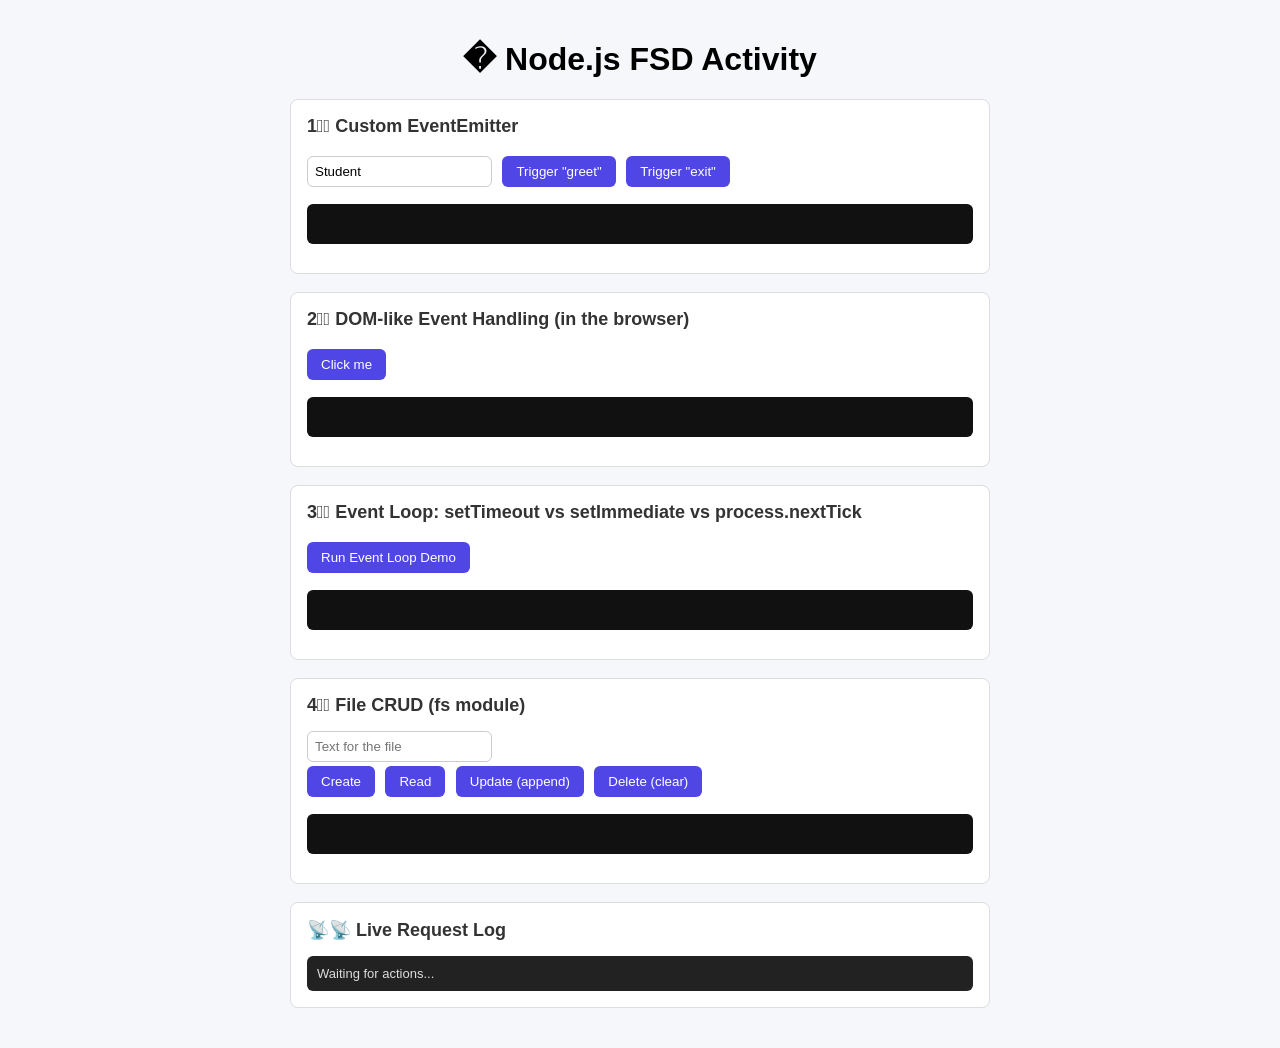
<file: index.html>
<!DOCTYPE html> 
<html lang="en"> 
<head> 
<meta charset="UTF-8"> 
<title>Node.js FSD Activity</title> 
<style> 
  body { font-family: Arial, sans-serif; max-width: 700px; margin: 40px auto; padding: 0 20px; 
background: #f6f7fb; } 
  h1 { text-align: center; } 
  section { background: #fff; border: 1px solid #ddd; border-radius: 8px; padding: 16px; margin-bottom: 
18px; } 
  h2 { margin-top: 0; font-size: 18px; color: #333; } 
  button { margin: 4px 6px 4px 0; padding: 8px 14px; border: none; border-radius: 6px; background: 
#4f46e5; color: #fff; cursor: pointer; } 
  button:hover { background: #4338ca; } 
  input { padding: 7px; border: 1px solid #ccc; border-radius: 6px; margin-right: 6px; } 
  pre { background: #111; color: #7fffa0; padding: 10px; border-radius: 6px; overflow-x: auto; min-height: 
20px; } 
  #log { background: #222; color: #ddd; font-size: 13px; padding: 10px; border-radius: 6px; max-height: 
150px; overflow-y: auto; } 
</style> 
</head> 
<body> 
 
<h1>� Node.js FSD Activity</h1> 
 
<section> 
  <h2>1�⃣ Custom EventEmitter</h2> 
  <input id="nameInput" placeholder="Your name" value="Student"> 
  <button onclick="callGreet()">Trigger "greet"</button> 
  <button onclick="callExit()">Trigger "exit"</button> 
  <pre id="emitterOutput"></pre> 
</section> 
 
<section> 
  <h2>2�⃣ DOM-like Event Handling (in the browser)</h2> 
  <button id="domBtn">Click me</button> 
  <pre id="domOutput"></pre> 
</section> 
 
<section> 
  <h2>3�⃣ Event Loop: setTimeout vs setImmediate vs process.nextTick</h2> 
  <button onclick="runEventLoop()">Run Event Loop Demo</button> 
  <pre id="eventLoopOutput"></pre> 
</section> 
 
<section> 
  <h2>4�⃣ File CRUD (fs module)</h2> 
  <input id="fileText" placeholder="Text for the file"> 
  <br> 
  <button onclick="createFile()">Create</button> 
  <button onclick="readFile()">Read</button> 
  <button onclick="updateFile()">Update (append)</button> 
  <button onclick="deleteFile()">Delete (clear)</button> 
  <pre id="fileOutput"></pre> 
</section> 
 
<section> 
  <h2>📡📡 Live Request Log</h2> 
  <div id="log">Waiting for actions...</div> 
</section> 
 
<script> 
  const logBox = document.getElementById('log'); 
  function log(msg) { 
    const time = new Date().toLocaleTimeString(); 
    logBox.innerHTML = `[${time}] ${msg}<br>` + logBox.innerHTML; 
  } 
 
  async function callGreet() { 
    const name = document.getElementById('nameInput').value || 'Guest'; 
    const res = await fetch(`/greet?name=${encodeURIComponent(name)}`); 
    const data = await res.json(); 
    document.getElementById('emitterOutput').textContent = JSON.stringify(data, null, 2); 
    log(`GET /greet -> status ${res.status}`); 
  } 
 
  async function callExit() { 
    const res = await fetch('/exit'); 
    const data = await res.json(); 
    document.getElementById('emitterOutput').textContent = JSON.stringify(data, null, 2); 
    log(`GET /exit -> status ${res.status}`); 
  } 
 
  const domBtn = document.getElementById('domBtn'); 
  const domOutput = document.getElementById('domOutput'); 
 
  domBtn.addEventListener('click', () => { 
    domOutput.textContent = 'Native "click" event caught by addEventListener!'; 
    const myEvent = new CustomEvent('studentClicked', { detail: { time: Date.now() } }); 
    domBtn.dispatchEvent(myEvent); 
  }); 
 
  domBtn.addEventListener('studentClicked', (e) => { 
    domOutput.textContent += `\nCustom event "studentClicked" fired at ${e.detail.time}`; 
  }); 
 
  async function runEventLoop() { 
    document.getElementById('eventLoopOutput').textContent = 'Running...'; 
    const res = await fetch('/eventloop'); 
    const data = await res.json(); 
    document.getElementById('eventLoopOutput').textContent = data.order.join('\n'); 
    log(`GET /eventloop -> status ${res.status}`); 
  } 
 
  async function createFile() { 
    const text = document.getElementById('fileText').value; 
    const res = await fetch('/create', { 
      method: 'POST', 
      headers: { 'Content-Type': 'application/json' }, 
      body: JSON.stringify({ text }) 
    }); 
    const data = await res.json(); 
    document.getElementById('fileOutput').textContent = JSON.stringify(data, null, 2); 
    log(`POST /create -> status ${res.status}`); 
  } 
 
  async function readFile() { 
    const res = await fetch('/read'); 
    const data = await res.json(); 
    document.getElementById('fileOutput').textContent = JSON.stringify(data, null, 2); 
    log(`GET /read -> status ${res.status}`); 
  } 
 
  async function updateFile() { 
    const text = document.getElementById('fileText').value; 
    const res = await fetch('/update', { 
      method: 'PUT', 
      headers: { 'Content-Type': 'application/json' }, 
      body: JSON.stringify({ text }) 
    }); 
    const data = await res.json(); 
    document.getElementById('fileOutput').textContent = JSON.stringify(data, null, 2); 
    log(`PUT /update -> status ${res.status}`); 
  } 
 
  async function deleteFile() { 
    const res = await fetch('/delete', { method: 'DELETE' }); 
    const data = await res.json(); 
    document.getElementById('fileOutput').textContent = JSON.stringify(data, null, 2); 
    log(`DELETE /delete -> status ${res.status}`); 
  } 
</script> 
 
</body> 
</html>
</file>
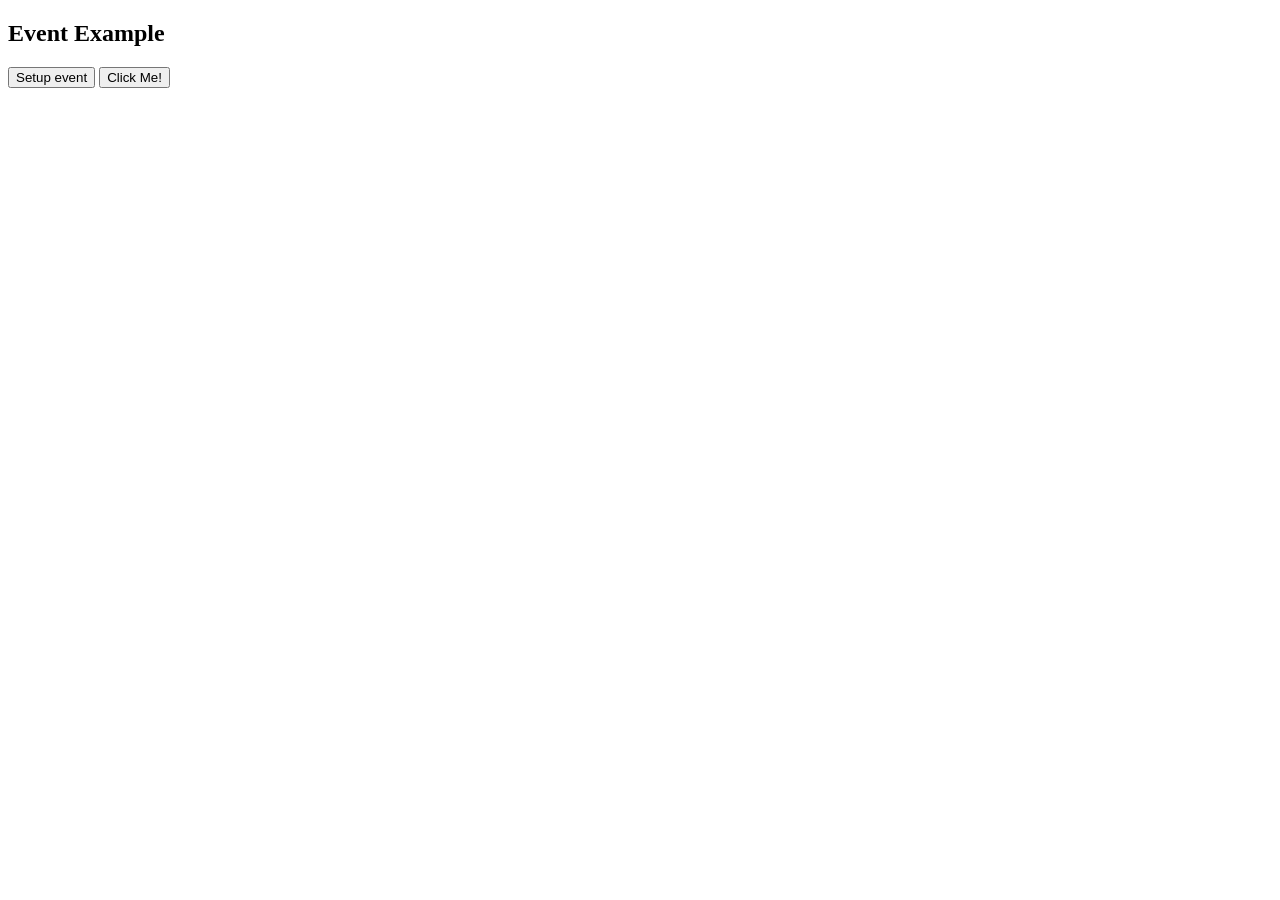
<file: exp1.html>
<!DOCTYPE html>
<html lang="en">
<head>
    <meta charset="UTF-8">
    <meta name="viewport" content="width=device-width, initial-scale=1.0">
    <title>Document</title>
</head>
<body>
    <h2>Event Example</h2>
    <button onclick="setupEvent()">Setup event</button>
    <button id="clickMeBtn"> Click Me!</button>

    <script>
        function setupEvent(){
            document.getElementById("clickMeBtn").addEventListener("click",function(){
                alert("You clicked the button!");
            });
        }
    </script>
    
</body>
</html>
</file>
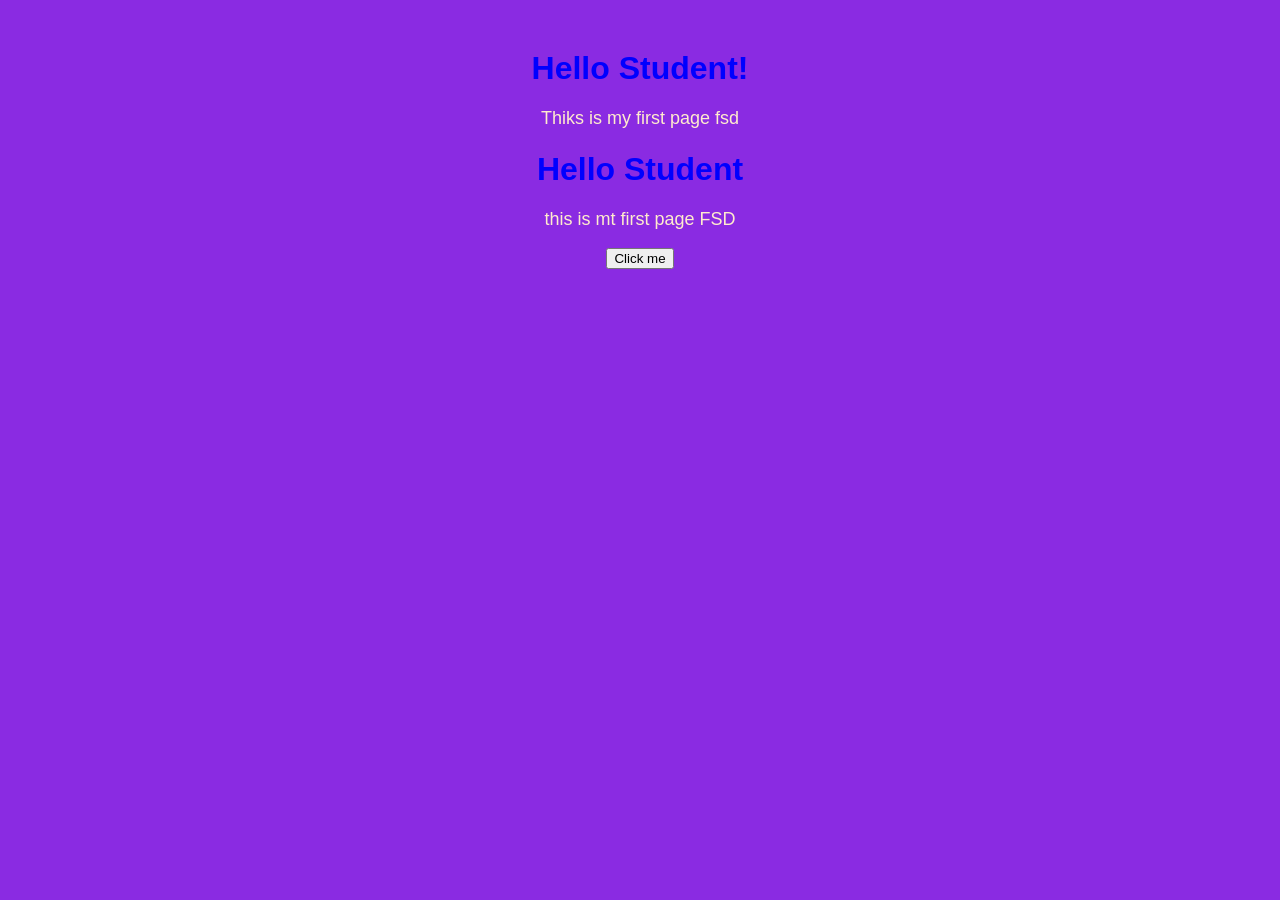
<file: inndex.html>
<!DOCTYPE html>
<html lang="en">
<head>
    <meta charset="UTF-8">
    <meta name="viewport" content="width=device-width, initial-scale=1.0">
    <title>Document</title>
    <link rel="stylesheet" href="style.css">
</head>
<body>
    <h1>Hello Student!</h1>
    <p>Thiks is my first page fsd</p>
    <script src="script.js"></script>
    <div class="container  mt-5 text-center">
        <h1 class="text primary">Hello Student</h1>
        <p class="text-muted">this is mt first page FSD</p>
        <button class="btn btn-success">Click me</button>

    </div>
</body>

</html>
</file>
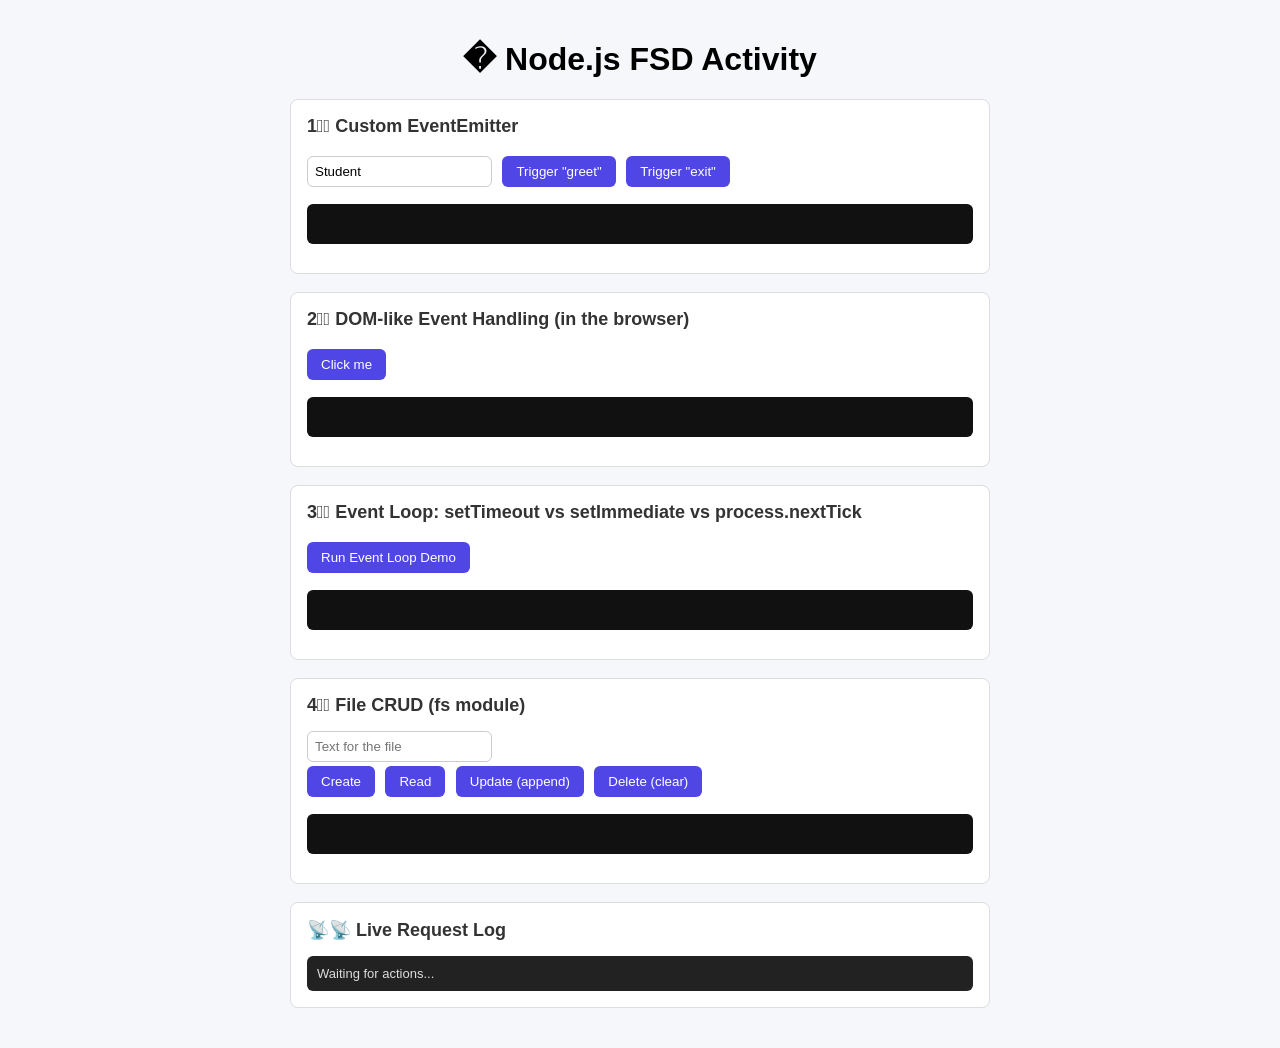
<file: jointexp1to3.html>
<!DOCTYPE html> 
<html lang="en"> 
<head> 
<meta charset="UTF-8"> 
<title>Node.js FSD Activity</title> 
<style> 
  body { font-family: Arial, sans-serif; max-width: 700px; margin: 40px auto; padding: 0 20px; 
background: #f6f7fb; } 
  h1 { text-align: center; } 
  section { background: #fff; border: 1px solid #ddd; border-radius: 8px; padding: 16px; margin-bottom: 
18px; } 
  h2 { margin-top: 0; font-size: 18px; color: #333; } 
  button { margin: 4px 6px 4px 0; padding: 8px 14px; border: none; border-radius: 6px; background: 
#4f46e5; color: #fff; cursor: pointer; } 
  button:hover { background: #4338ca; } 
  input { padding: 7px; border: 1px solid #ccc; border-radius: 6px; margin-right: 6px; } 
  pre { background: #111; color: #7fffa0; padding: 10px; border-radius: 6px; overflow-x: auto; min-height: 
20px; } 
  #log { background: #222; color: #ddd; font-size: 13px; padding: 10px; border-radius: 6px; max-height: 
150px; overflow-y: auto; } 
</style> 
</head> 
<body> 
 
<h1>� Node.js FSD Activity</h1> 
 
<section> 
  <h2>1�⃣ Custom EventEmitter</h2> 
  <input id="nameInput" placeholder="Your name" value="Student"> 
  <button onclick="callGreet()">Trigger "greet"</button> 
  <button onclick="callExit()">Trigger "exit"</button> 
  <pre id="emitterOutput"></pre> 
</section> 
 
<section> 
  <h2>2�⃣ DOM-like Event Handling (in the browser)</h2> 
  <button id="domBtn">Click me</button> 
  <pre id="domOutput"></pre> 
</section> 
 
<section> 
  <h2>3�⃣ Event Loop: setTimeout vs setImmediate vs process.nextTick</h2> 
  <button onclick="runEventLoop()">Run Event Loop Demo</button> 
  <pre id="eventLoopOutput"></pre> 
</section> 
 
<section> 
  <h2>4�⃣ File CRUD (fs module)</h2> 
  <input id="fileText" placeholder="Text for the file"> 
  <br> 
  <button onclick="createFile()">Create</button> 
  <button onclick="readFile()">Read</button> 
  <button onclick="updateFile()">Update (append)</button> 
  <button onclick="deleteFile()">Delete (clear)</button> 
  <pre id="fileOutput"></pre> 
</section> 
 
<section> 
  <h2>📡📡 Live Request Log</h2> 
  <div id="log">Waiting for actions...</div> 
</section> 
 
<script> 
  const logBox = document.getElementById('log'); 
  function log(msg) { 
    const time = new Date().toLocaleTimeString(); 
    logBox.innerHTML = `[${time}] ${msg}<br>` + logBox.innerHTML; 
  } 
 
  async function callGreet() { 
    const name = document.getElementById('nameInput').value || 'Guest'; 
    const res = await fetch(`/greet?name=${encodeURIComponent(name)}`); 
    const data = await res.json(); 
    document.getElementById('emitterOutput').textContent = JSON.stringify(data, null, 2); 
    log(`GET /greet -> status ${res.status}`); 
  } 
 
  async function callExit() { 
    const res = await fetch('/exit'); 
    const data = await res.json(); 
    document.getElementById('emitterOutput').textContent = JSON.stringify(data, null, 2); 
    log(`GET /exit -> status ${res.status}`); 
  } 
 
  const domBtn = document.getElementById('domBtn'); 
  const domOutput = document.getElementById('domOutput'); 
 
  domBtn.addEventListener('click', () => { 
    domOutput.textContent = 'Native "click" event caught by addEventListener!'; 
    const myEvent = new CustomEvent('studentClicked', { detail: { time: Date.now() } }); 
    domBtn.dispatchEvent(myEvent); 
  }); 
 
  domBtn.addEventListener('studentClicked', (e) => { 
    domOutput.textContent += `\nCustom event "studentClicked" fired at ${e.detail.time}`; 
  }); 
 
  async function runEventLoop() { 
    document.getElementById('eventLoopOutput').textContent = 'Running...'; 
    const res = await fetch('/eventloop'); 
    const data = await res.json(); 
    document.getElementById('eventLoopOutput').textContent = data.order.join('\n'); 
    log(`GET /eventloop -> status ${res.status}`); 
  } 
 
  async function createFile() { 
    const text = document.getElementById('fileText').value; 
    const res = await fetch('/create', { 
      method: 'POST', 
      headers: { 'Content-Type': 'application/json' }, 
      body: JSON.stringify({ text }) 
    }); 
    const data = await res.json(); 
    document.getElementById('fileOutput').textContent = JSON.stringify(data, null, 2); 
    log(`POST /create -> status ${res.status}`); 
  } 
 
  async function readFile() { 
    const res = await fetch('/read'); 
    const data = await res.json(); 
    document.getElementById('fileOutput').textContent = JSON.stringify(data, null, 2); 
    log(`GET /read -> status ${res.status}`); 
  } 
 
  async function updateFile() { 
    const text = document.getElementById('fileText').value; 
    const res = await fetch('/update', { 
      method: 'PUT', 
      headers: { 'Content-Type': 'application/json' }, 
      body: JSON.stringify({ text }) 
    }); 
    const data = await res.json(); 
    document.getElementById('fileOutput').textContent = JSON.stringify(data, null, 2); 
    log(`PUT /update -> status ${res.status}`); 
  } 
 
  async function deleteFile() { 
    const res = await fetch('/delete', { method: 'DELETE' }); 
    const data = await res.json(); 
    document.getElementById('fileOutput').textContent = JSON.stringify(data, null, 2); 
    log(`DELETE /delete -> status ${res.status}`); 
  } 
</script> 
 
</body> 
</html>
</file>
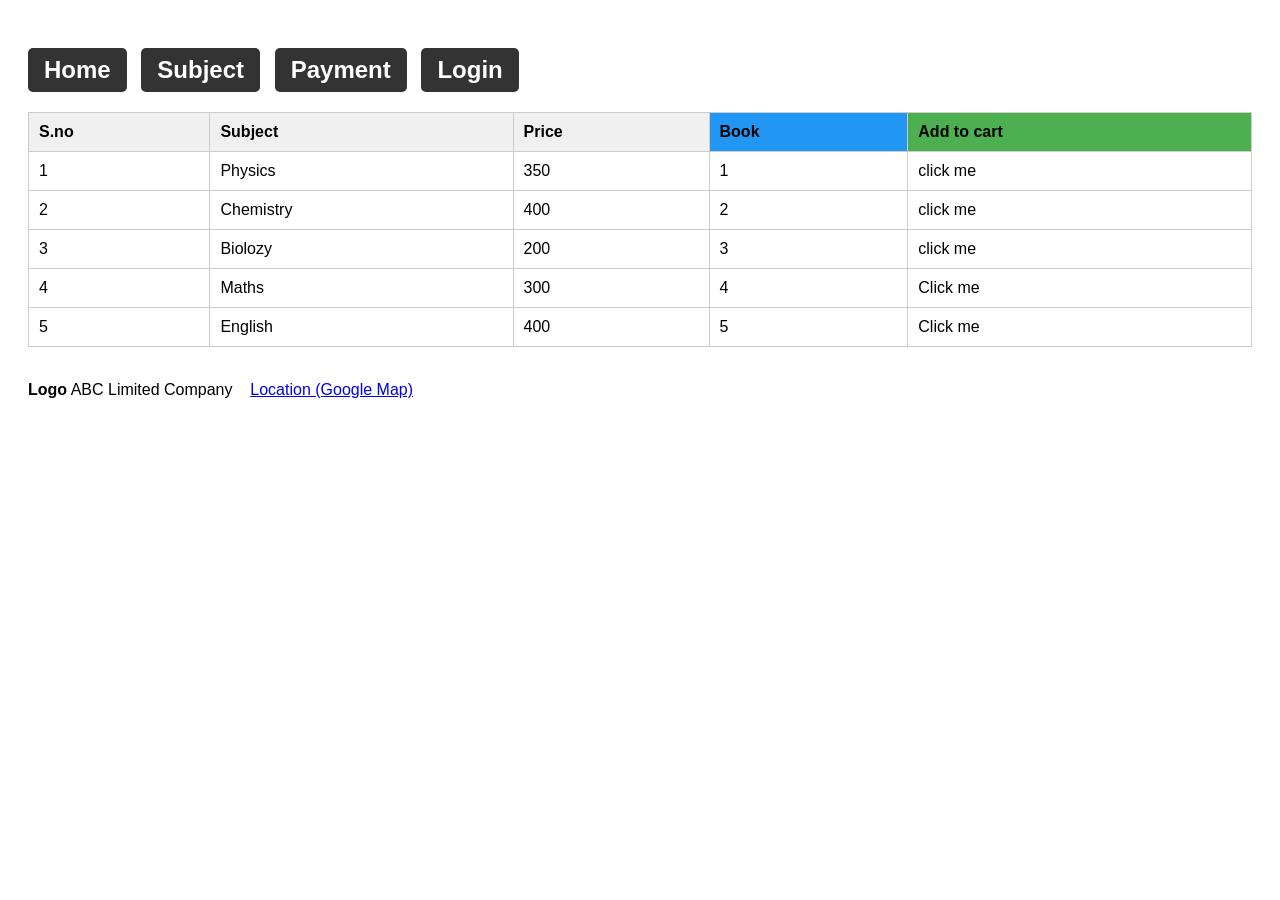
<file: project.html>
<!DOCTYPE html>
<html lang="en">
<head>
    <meta charset="UTF-8">
    <meta name="viewport" content="width=device-width, initial-scale=1.0">
    <title>ABC Limited Company</title>
    <style>
        body{
            font-family: Arial, sans-serif;
            padding: 20px;
        }
        .menu a {
         display: inline-block; 
            margin-right: 8px;
            padding: 8px 16px;
           
        
            background: #333;
            color: #fff;
             text-decoration: none;
                border-radius: 5px;

        }
        .menu a:hover{
            background: #555;
        }
        table{
            border-collapse: collapse; 
            margin-top: 20px;
            width: 100%;
        }
        th,td{
            border: 1px solid #ccc;
            padding: 10px;
            text-align: left;
            
        }
        th{
            background: #f0f0f0;
        }
        button{
            padding: 6px 12px;
            border: none;
            border-radius: 5px;
            cursor: pointer;
            color: #fff;
        }
        .book-button{
            background: #2196F3;
        }
        .book-button:hover{
            background: #197602;
        }
        .cart-button{
            background: #4CAF50;
        }
        .cart-button:hover{
            background: #3e8e41;
        }
        footer{
            margin-top:20px;
        }
        .location-btn{
            padding: 6px 12px;
            background: #333;
            color: #fff;
            text-decoration: none;


        }
        .location-btn:hover{
            background: #555;
        }

    </style>

</head>
<body>
    <div class="menu">
   <h2>
    <a href="#">Home</a>
     <a href="#">Subject</a>
      <a href="#">Payment</a>
       <a href="#">Login</a>
   </h2>
   </div>

   
   <table border="1" cellpadding="8">
    <tr>
        <th>S.no</th>
         <th>Subject</th>
          <th>Price</th>
           <th class="book-button">Book</th>
            <th class="cart-button">Add to cart</th> 

    </tr>
    <tr>
        <td>1</td>
        <td>Physics</td>
        <td>350</td>
        <td>1</td>
        <td>click me</td>
    </tr>
       <tr>
        <td>2</td>
        <td>Chemistry</td>
        <td>400</td>
        <td>2</td>
        <td>click me</td>
    </tr>
       <tr>
        <td>3</td>
        <td>Biolozy</td>
        <td>200</td>
        <td>3</td>
        <td>click me</td>
    </tr>
    <tr>
    <td>4</td>
    <td>Maths</td>
    <td>300</td>
    <td>4</td>
    <td>Click me</td>
  </tr>
  <tr>
    <td>5</td>
    <td>English</td>
    <td>400</td>
    <td>5</td>
    <td>Click me</td>
  </tr>


   </table>
   <br>
   <p>
  <b>Logo</b> ABC Limited Company
  &nbsp;&nbsp;
  <a href="https://maps.google.com" target="_blank">Location (Google Map)</a>
</p>
   



</body>
</html>
</file>
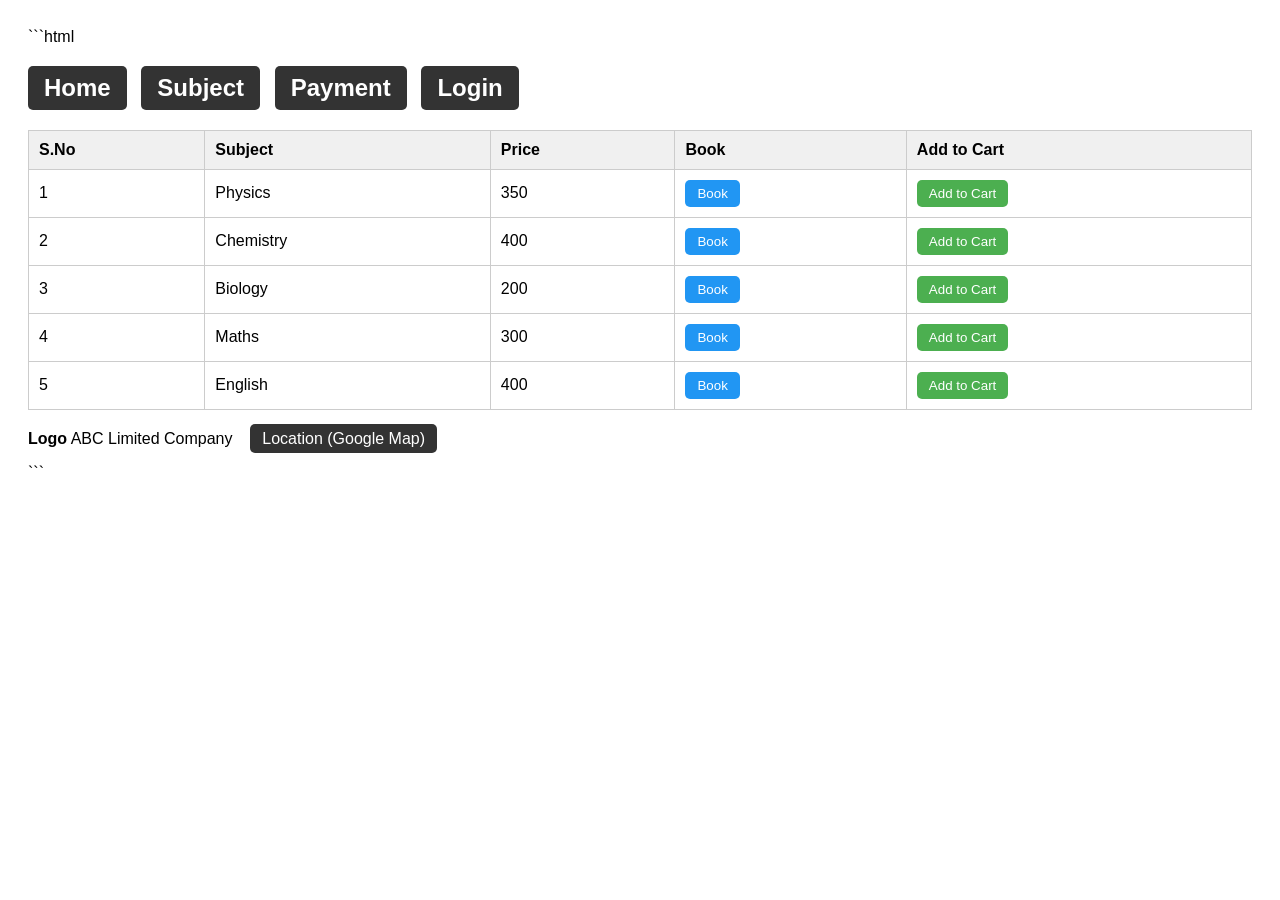
<file: project1.html>
```html
<!DOCTYPE html>
<html lang="en">
<head>
    <meta charset="UTF-8">
    <meta name="viewport" content="width=device-width, initial-scale=1.0">

    <title>ABC Limited Company</title>

    <style>
        body {
            font-family: Arial, sans-serif;
            padding: 20px;
        }

        .menu a {
            display: inline-block;
            margin-right: 8px;
            padding: 8px 16px;
            background: #333;
            color: white;
            text-decoration: none;
            border-radius: 5px;
        }

        .menu a:hover {
            background: #555;
        }

        table {
            border-collapse: collapse;
            margin-top: 20px;
            width: 100%;
        }

        th, td {
            border: 1px solid #ccc;
            padding: 10px;
            text-align: left;
        }

        th {
            background: #f0f0f0;
        }

        button {
            padding: 6px 12px;
            border: none;
            border-radius: 5px;
            cursor: pointer;
            color: white;
        }

        .book-button {
            background: #2196F3;
        }

        .book-button:hover {
            background: #1976D2;
        }

        .cart-button {
            background: #4CAF50;
        }

        .cart-button:hover {
            background: #3e8e41;
        }

        footer {
            margin-top: 20px;
        }

        .location-btn {
            padding: 6px 12px;
            background: #333;
            color: white;
            text-decoration: none;
            border-radius: 5px;
        }

        .location-btn:hover {
            background: #555;
        }
    </style>
</head>

<body>

    <!-- Menu -->
    <div class="menu">
        <h2>
            <a href="#">Home</a>
            <a href="#">Subject</a>
            <a href="#">Payment</a>
            <a href="#">Login</a>
        </h2>
    </div>

    <!-- Subject Table -->
    <table>
        <tr>
            <th>S.No</th>
            <th>Subject</th>
            <th>Price</th>
            <th>Book</th>
            <th>Add to Cart</th>
        </tr>

        <tr>
            <td>1</td>
            <td>Physics</td>
            <td>350</td>
            <td>
                <button class="book-button">Book</button>
            </td>
            <td>
                <button class="cart-button">Add to Cart</button>
            </td>
        </tr>

        <tr>
            <td>2</td>
            <td>Chemistry</td>
            <td>400</td>
            <td>
                <button class="book-button">Book</button>
            </td>
            <td>
                <button class="cart-button">Add to Cart</button>
            </td>
        </tr>

        <tr>
            <td>3</td>
            <td>Biology</td>
            <td>200</td>
            <td>
                <button class="book-button">Book</button>
            </td>
            <td>
                <button class="cart-button">Add to Cart</button>
            </td>
        </tr>

        <tr>
            <td>4</td>
            <td>Maths</td>
            <td>300</td>
            <td>
                <button class="book-button">Book</button>
            </td>
            <td>
                <button class="cart-button">Add to Cart</button>
            </td>
        </tr>

        <tr>
            <td>5</td>
            <td>English</td>
            <td>400</td>
            <td>
                <button class="book-button">Book</button>
            </td>
            <td>
                <button class="cart-button">Add to Cart</button>
            </td>
        </tr>
    </table>

    <!-- Footer -->
    <footer>
        <p>
            <b>Logo</b> ABC Limited Company
            &nbsp;&nbsp;

            <a 
                href="https://maps.google.com"
                target="_blank"
                class="location-btn">
                Location (Google Map)
            </a>
        </p>
    </footer>

</body>
</html>
```
</file>
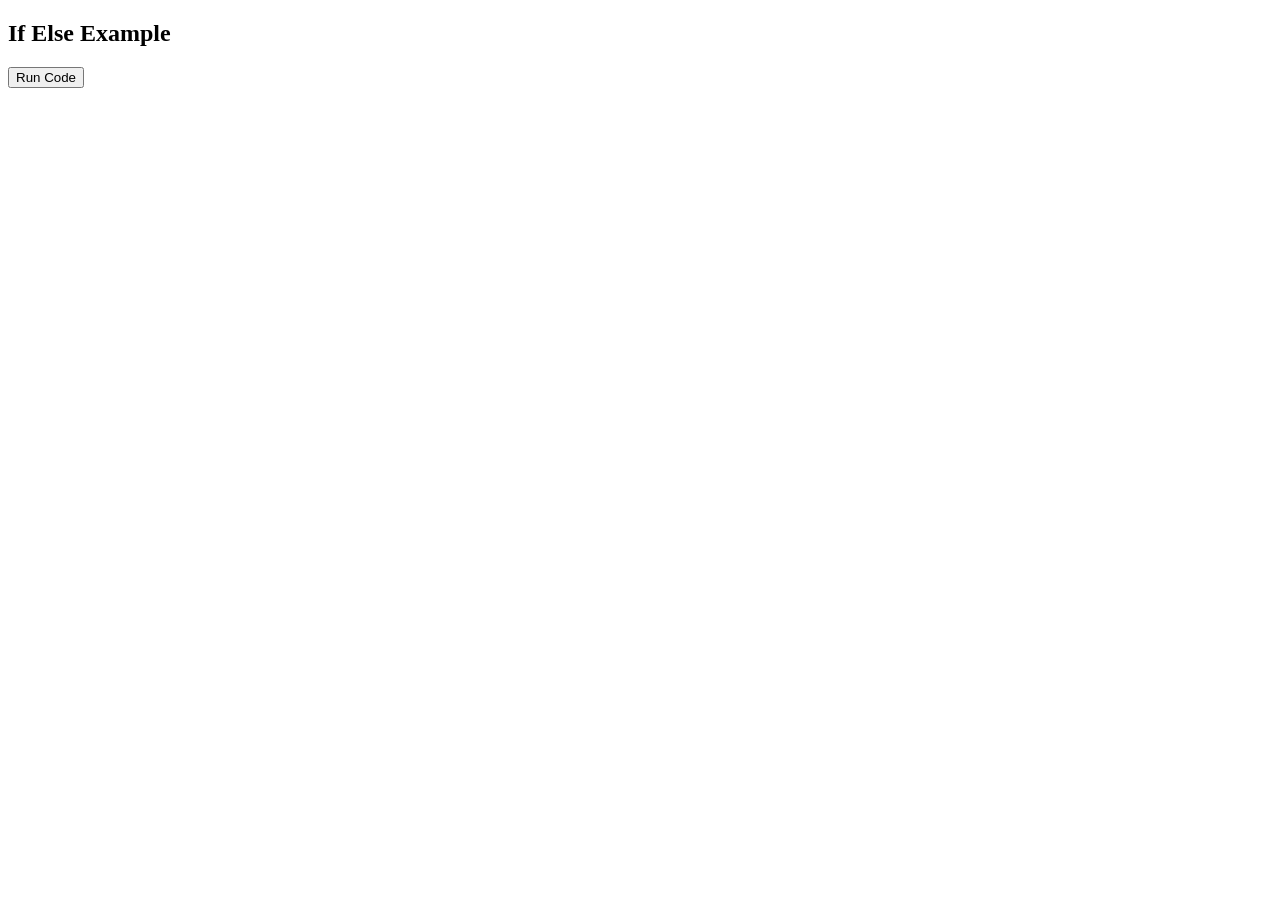
<file: revison4.html>
<!DOCTYPE html>
<html lang="en">
<head>
    <meta charset="UTF-8">
    <meta name="viewport" content="width=device-width, initial-scale=1.0">
    <title>If Else Example</title>
</head>
<body>

    <h2>If Else Example</h2>

    <button onclick="runcode()">Run Code</button>
    <p id="result4"></p>

    <script>
        function runcode() {
            let marks = 75;

            if (marks >= 90) {
                document.getElementById("result4").innerText = "Grade: A";
            }
            else if (marks >= 60) {
                document.getElementById("result4").innerText = "Grade: B";
            }
            else {
                document.getElementById("result4").innerText = "Grade: C";
            }
        }
    </script>

</body>
</html>
</file>
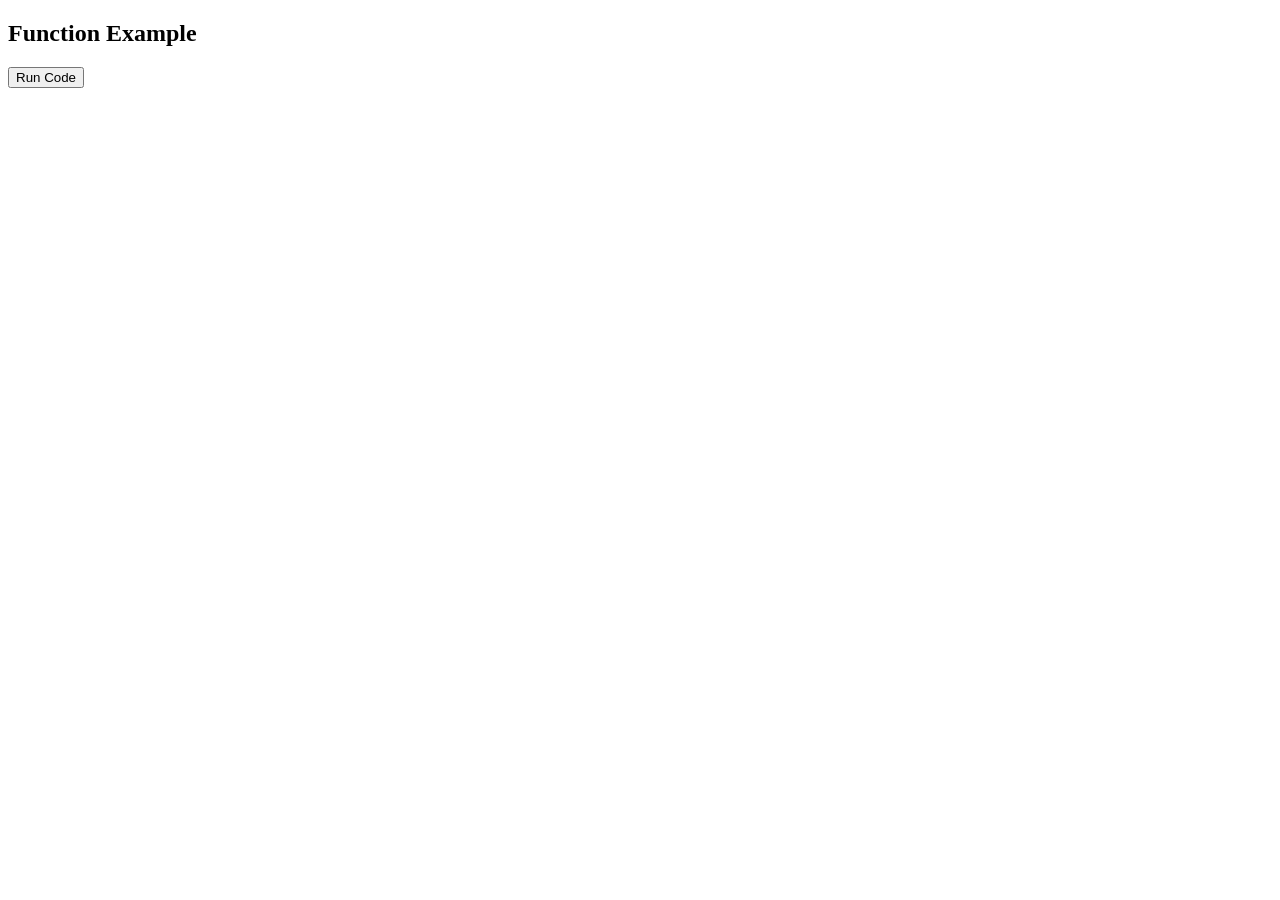
<file: revison5.html>
<!DOCTYPE html>
<html lang="en">
<head>
    <meta charset="UTF-8">
    <meta name="viewport" content="width=device-width, initial-scale=1.0">
    <title>Function Example</title>
</head>
<body>

    <h2>Function Example</h2>

    <button onclick="runcode6()">Run Code</button>
    <p id="result6"></p>

    <script>
        function runcode6() {
            let student = ["Aman", "Riya", "Karan"];

            let first = student[0];
            let total = student.length;

            student.push("Sneha");

            document.getElementById("result6").innerText =
                "First: " + first + " | " +
                "Total: " + total + " | " +
                "After Add: " + student;
        }
    </script>

</body>
</html>
</file>
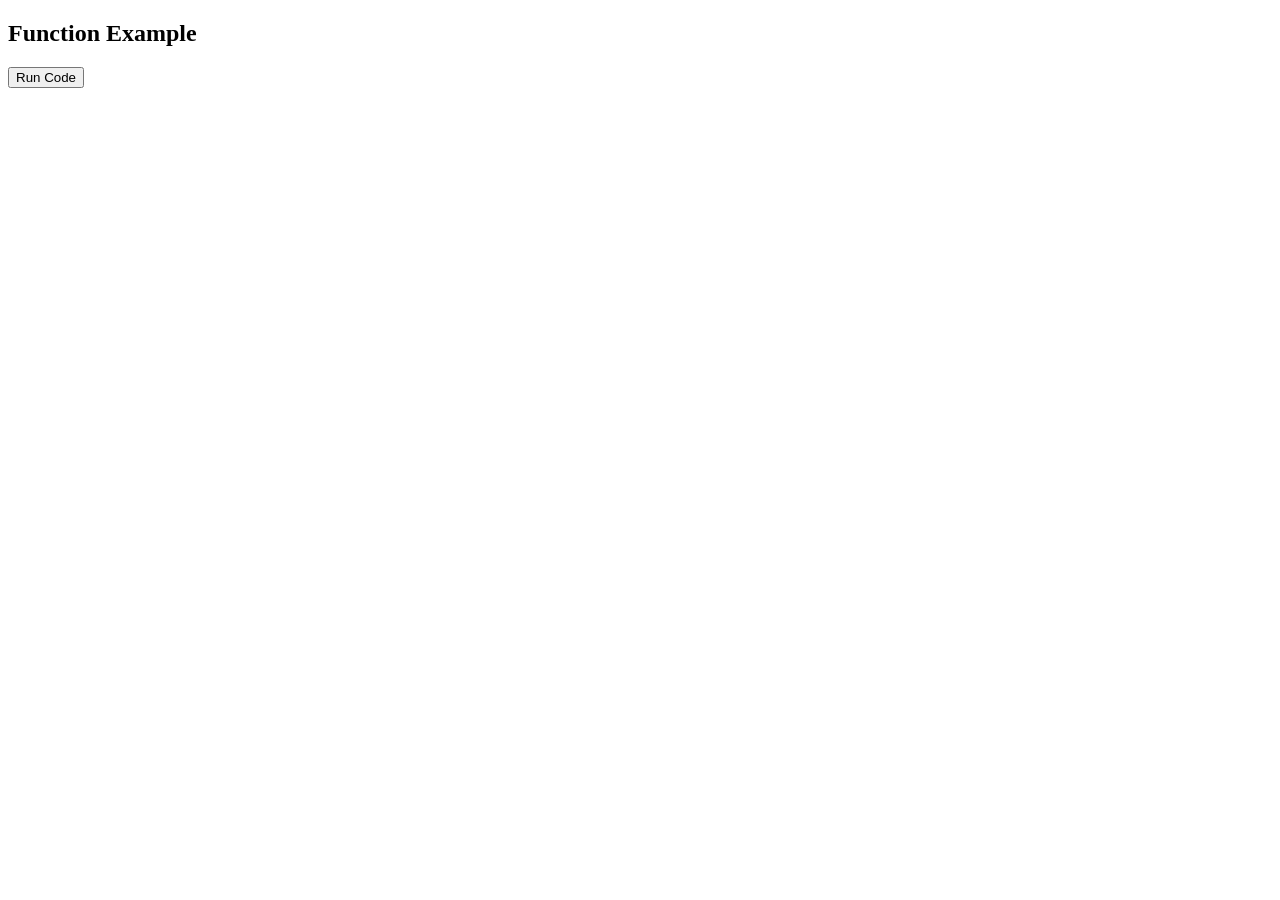
<file: revison7.html>
<!DOCTYPE html>
<html lang="en">
<head>
    <meta charset="UTF-8">
    <meta name="viewport" content="width=device-width, initial-scale=1.0">
    <title>Document</title>
</head>
<body>
     <h2>Function Example</h2>

    <button onclick="runcode7()">Run Code</button>
    <p id="result7"></p>

    <script>
        function runcode7(){

            let student={
                name:"vishal",
                age:6,
                marks:85
            };
            let studentName = student.name;
            let studentAge=student["age"];
            student.marks=90;
            document.getElementById("result7").innerText =
            "Name:"+studentName+"|"+
            "Age:"+studentAge+"|"+
            "updated marks:"+student.marks;

        }
    </script>
    
</body>
</html>
</file>
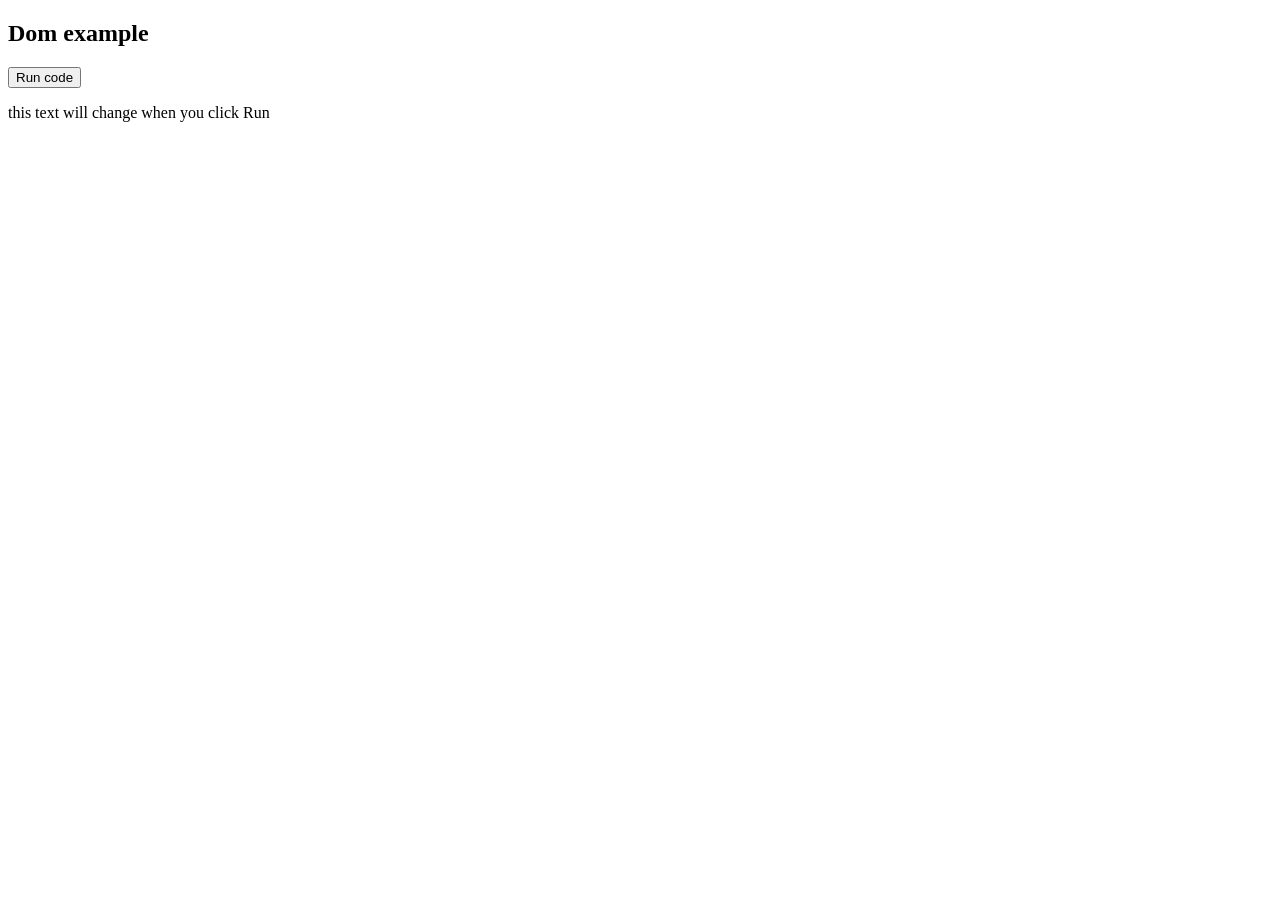
<file: revison8.html>
<!DOCTYPE html>
<html lang="en">
<head>
    <meta charset="UTF-8">
    <meta name="viewport" content="width=device-width, initial-scale=1.0">
    <title>Document</title>
</head>
<body>
    <h2>Dom example</h2>
    <button onclick="runcode9()">Run code</button>
    <p id="demotext">this text will change when you click Run</p>

    <script>
        function runcode9(){
            document.getElementById("demotext").innerText="Hello! javacript changed this text";

            document.getElementById("demotext").style.color="green";
        }
    </script>
    
</body>
</html>
</file>
<file: style.css>
body{
    font-family: Arial, sans-serif;
    background-color:blueviolet;
    text-align: center;
    margin-top: 50px;
}
h1{
    color:blue;
}
p{
    color: blanchedalmond;
    font-size: 18px;

}
</file>
